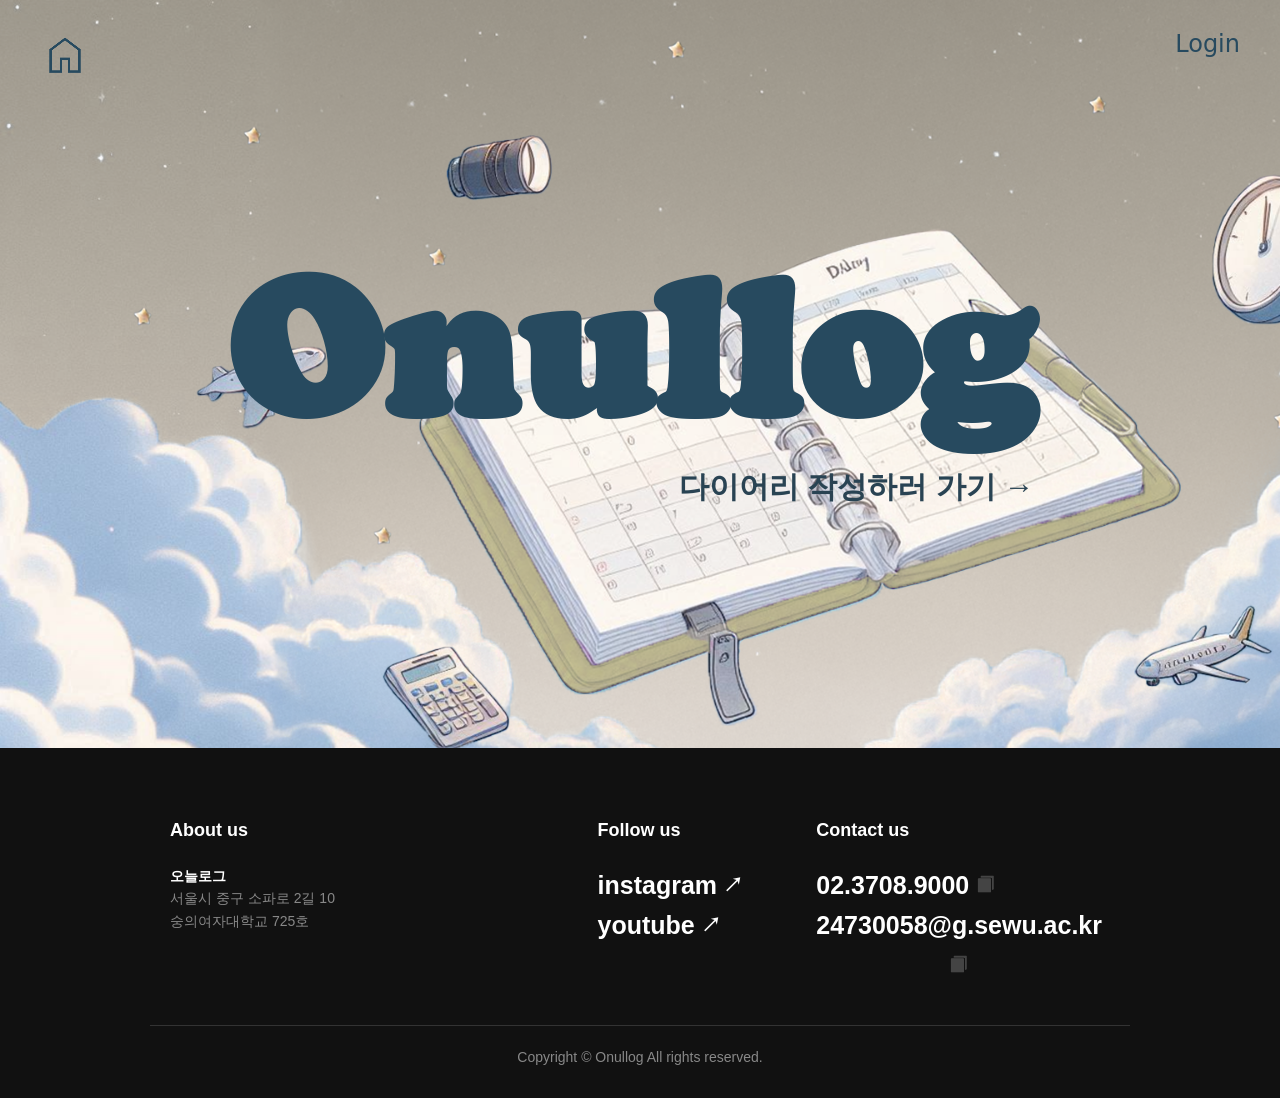
<file: index.html>
<!DOCTYPE html>
<html lang="ko">
<head>
  <meta charset="UTF-8">
  <title>오늘로그</title>
  <link rel="icon" href="Favicon.png" type="image/png">
  <link rel="stylesheet" href="style_main.css">
</head>
<body>
<header class="header">
    <div class="logo"><a href="Main.html">
      <img src="home__.png" class="logo-img">
    </a></div>
  <nav class="auth"><a href="Login.html">Login</a></nav>
</header>
<main class="main-wrapper">
  <div class="main-content">
    <div class="main-box">
      <h1 class="main-title">Onullog</h1>
       <p class="sub-text">
        <a href="#" id="diary-link">다이어리 작성하러 가기 →</a>
      </p>
    </div>
  </div>
</main>
<footer id="ft">
  <div class="ft_inner">
    <div class="ft_wrap">
      <h3>About us</h3>
      <p id="add">
        <strong>오늘로그</strong><br>
        서울시 중구 소파로 2길 10<br>
        숭의여자대학교 725호
      </p>
    </div>
    <div class="ft_sns">
      <h3>Follow us</h3>
      <a href="https://www.instagram.com/sewu_sw?igsh=bW9iOXNiaWhvdGp3" target="_blank" class="insStr">instagram <strong>↗</strong></a>
      <a href="https://www.youtube.com/@soongeuiwomensuniversity-1903" target="_blank" class="youStr">youtube <strong>↗</strong></a>
    </div>
    <div class="ft_contact">
      <h3>Contact us</h3>
      <span id="copyTel">02.3708.9000
      <img src="btn_copy.png" alt="전화번호 복사" id="copyTelBtn" style="cursor: pointer; width: 20px;"></span>
      <span id="copyMail">24730058@g.sewu.ac.kr
      <img src="btn_copy.png" alt="이메일 복사" id="copyMailBtn" style="cursor: pointer; width: 20px;"></span>
    </div>
  </div>
  <p>Copyright © Onullog All rights reserved.</p>
</footer>
</body>
<script>
  function adjustLayout() {
    const width = window.innerWidth;
    const height = window.innerHeight;
    const title = document.querySelector('.main-title');
    const subText = document.querySelector('.sub-text');
    const main = document.querySelector('.main-content');
    const sns1Str = document.querySelector('.insStr');
    const sns2Str = document.querySelector('.youStr');
    const tel = document.querySelector('#copyTel');
    const mail = document.querySelector('#copyMail');

    main.style.left = (width / 2 - main.offsetWidth / 2) + 'px';
    main.style.top = (height / 2 - main.offsetHeight / 2) + 'px';

    if (width <= 1024) {
      title.style.fontSize = '180px';
      subText.style.fontSize = '20px';
      sns1Str.style.fontSize = '20px';
      sns2Str.style.fontSize = '20px';
      tel.style.fontSize = '20px';
      mail.style.fontSize = '20px';
    } else if (width <= 1536) {
      title.style.fontSize = '200px';
      subText.style.fontSize = '20px';
      sns1Str.style.fontSize = '25px';
      sns2Str.style.fontSize = '25px';
      tel.style.fontSize = '25px';
      mail.style.fontSize = '25px';
    } else {
      title.style.fontSize = '300px';
      subText.style.fontSize = '30px';
      sns1Str.style.fontSize = '30px';
      sns2Str.style.fontSize = '30px';
      tel.style.fontSize = '30px';
      mail.style.fontSize = '30px';
    }
  }

  window.addEventListener('load', () => {
    const isLoggedIn = localStorage.getItem('isLoggedIn') === 'true';
    const diaryLink = document.getElementById('diary-link');
    if (diaryLink) {
      diaryLink.href = isLoggedIn ? 'Planner.html' : 'Login.html';
    }

    adjustLayout();
  });

  window.addEventListener('resize', adjustLayout);

  document.getElementById("copyTelBtn").addEventListener("click", function () {
    const text = document.getElementById("copyTel").textContent.trim();
    navigator.clipboard.writeText(text)
      .then(() => alert("전화번호가 복사되었습니다!"));
  });

  document.getElementById("copyMailBtn").addEventListener("click", function () {
    const text = document.getElementById("copyMail").textContent.trim();
    navigator.clipboard.writeText(text)
      .then(() => alert("이메일이 복사되었습니다!"));
  });
</script>
</html>
</file>
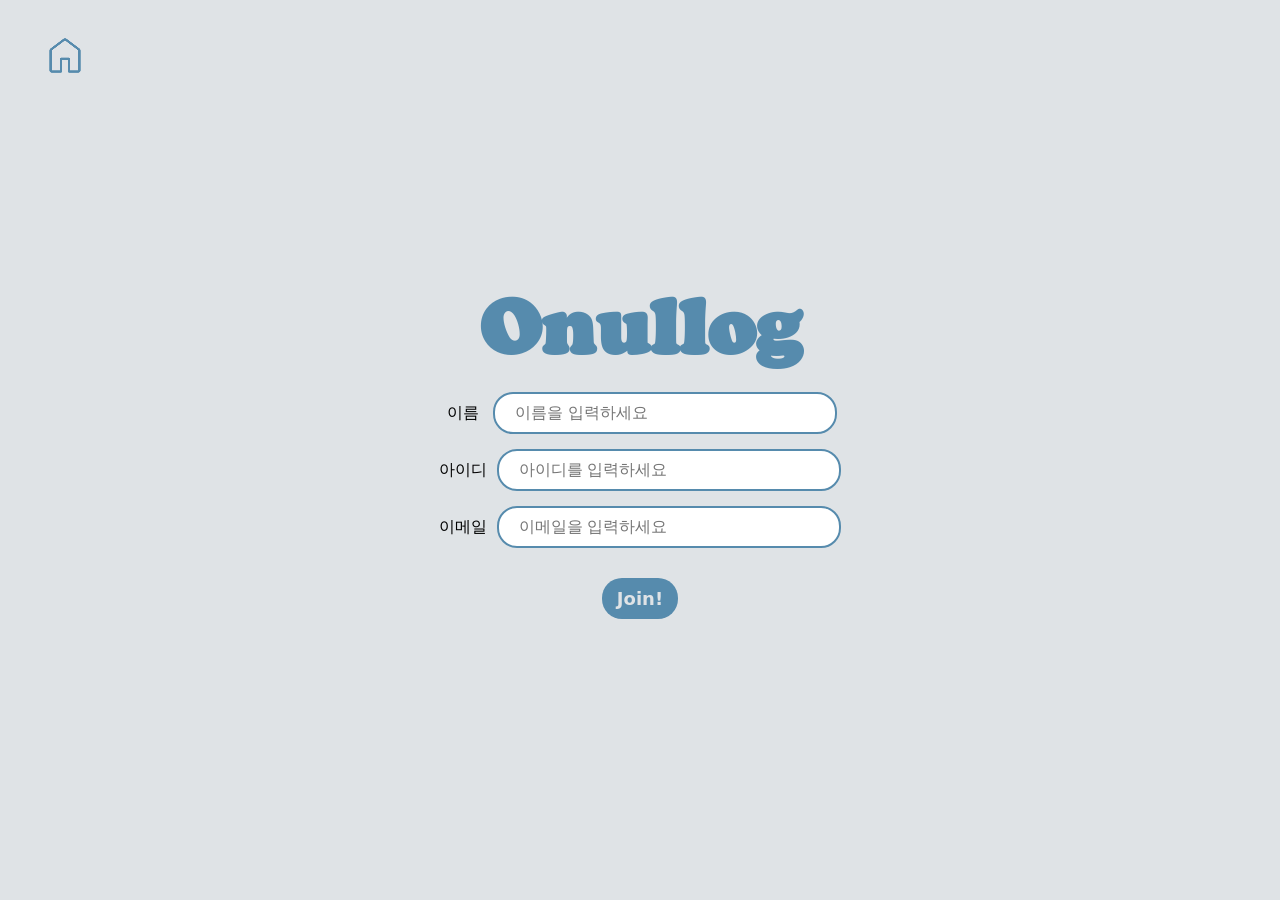
<file: Join.html>
<!DOCTYPE html>
<html lang="ko">
<head>
  <meta charset="UTF-8">
  <title>회원가입</title>
  <link rel="icon" href="Favicon.png" type="image/png">
  <link rel="stylesheet" href="style_login.css">
</head>
<body>
  <header>
    <a href="Main.html" class="logo">
      <img src="home_.png" class="home-link">
  </a>
  </header>
  <main class="main-wrapper">
    <h2>Onullog</h2>
    <div class="login-box">
      <label for="name">&nbsp;이름&nbsp;</label>
      <input type="text" id="name" name="name" placeholder="이름을 입력하세요">
    </div>
    <div class="login-box" style="margin-top: 15px;">
      <label for="id">아이디</label>
      <input type="text" id="id" name="id" placeholder="아이디를 입력하세요">
    </div>
    <div class="login-box" style="margin-top: 15px;">
      <label for="email">이메일</label>
      <input type="text" id="email" name="email" placeholder="이메일을 입력하세요">
    </div>
    <button id="loginBtn" style="margin-top: 30px;">Join!</button>
  </main>
</body>
<script>
  document.getElementById('loginBtn').addEventListener('click', function () {
    const name = document.getElementById('name').value.trim();
    const id = document.getElementById('id').value.trim();
    const email = document.getElementById('email').value.trim();

    if (!name || !id || !email) {
      alert('모든 항목을 입력해주세요.');
      return;
    }

    // 이미 존재하는 아이디인지 확인
    const users = JSON.parse(localStorage.getItem('users') || '{}');
    if (users[id]) {
      alert('이미 존재하는 아이디입니다.');
      return;
    }

    // 사용자 정보 저장
    // 사용자 정보 저장
    users[id] = { name, email };
    localStorage.setItem('users', JSON.stringify(users));
    localStorage.setItem('isLoggedIn', 'true');  // ✅ 로그인 상태 저장
    localStorage.setItem('loggedInId', id);      // ✅ 로그인한 사용자 ID 저장
    alert('회원가입이 완료되었습니다!');
    window.location.href = 'Planner.html';

  });
</script>
</html>
</file>
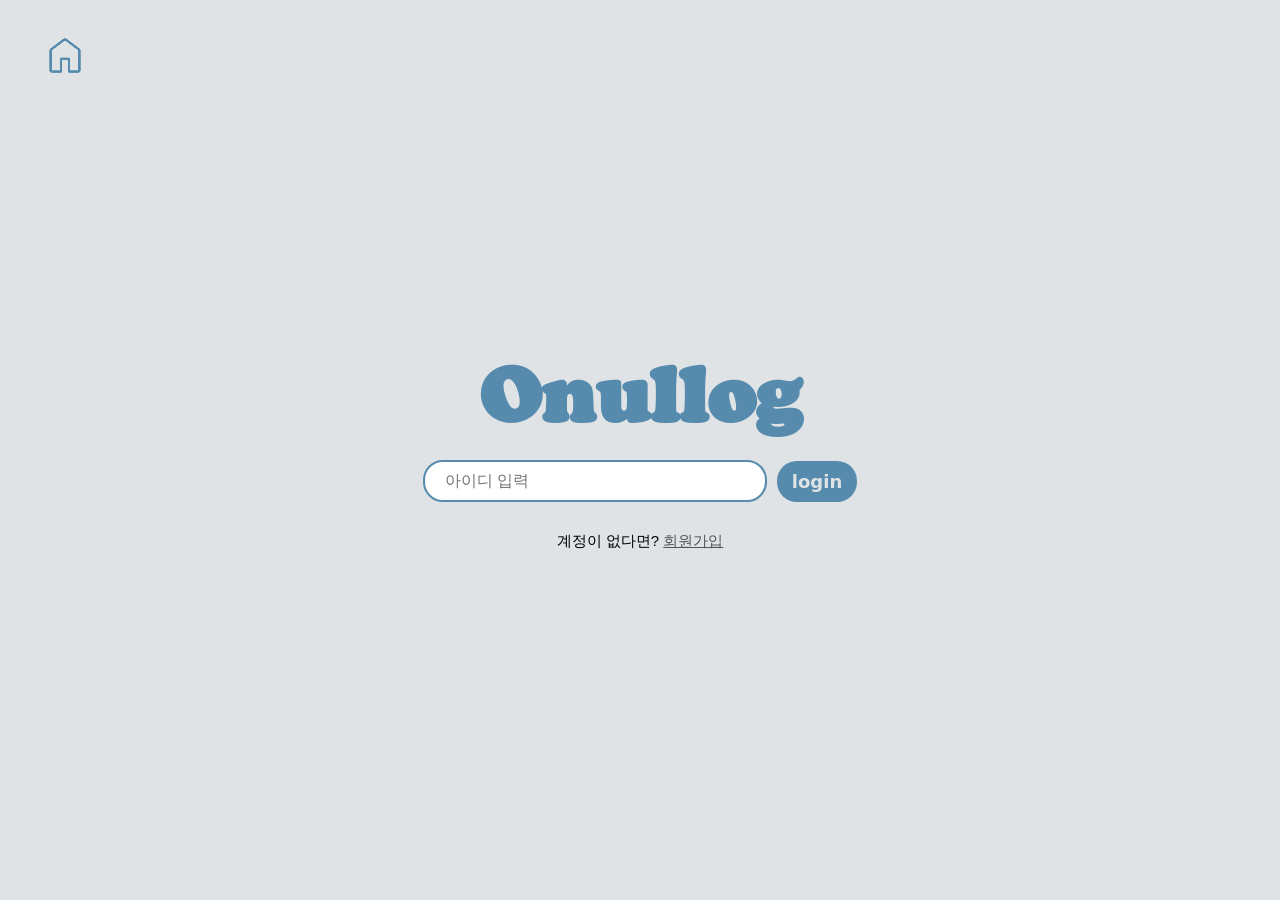
<file: Login.html>
<!DOCTYPE html>
<html lang="ko">
<head>
  <meta charset="UTF-8">
  <title>로그인</title>
  <link rel="icon" href="Favicon.png" type="image/png">
  <link rel="stylesheet" href="style_login.css">
</head>
<body>
<header>
  <a href="Main.html">
      <img src="home_.png" class="home-link">
  </a>
</header>
<main class="main-wrapper">
  <h2>Onullog</h2>
  <div class="login-box">
    <input type="text" id="userId" placeholder="아이디 입력" />
    <button id="loginBtn">login</button>
  </div>

  <div class="join-link">
    계정이 없다면? <a href="Join.html">회원가입</a>
  </div>
</main>
<script>
  const loginBtn = document.getElementById('loginBtn');
  

  loginBtn.addEventListener('click', () => {
    const id = document.getElementById('userId').value.trim(); 
    const users = JSON.parse(localStorage.getItem('users') || '{}');

    if (!id) {
      alert('아이디를 입력해주세요.');
      return;
    }

    if (!users[id]) {
      alert('존재하지 않는 아이디입니다.');
      return;
    }

    // 로그인 성공
    localStorage.setItem('loggedInId', id);
    localStorage.setItem('isLoggedIn', 'true'); // ✅ 로그인 상태 저장
    window.location.href = 'planner.html';

  });

  
</script>
</body>
</html>
</file>
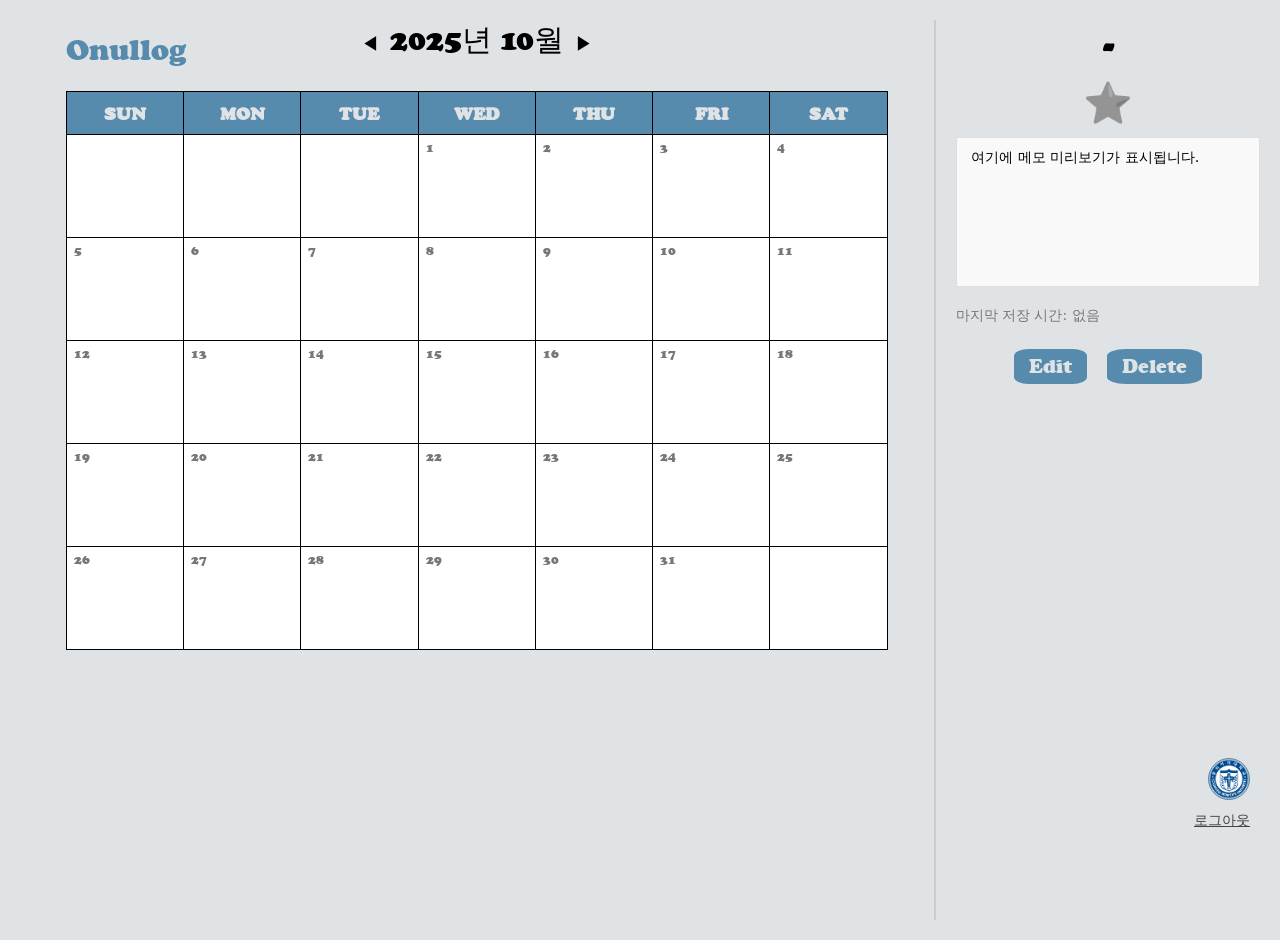
<file: Planner.html>
<!DOCTYPE html>
<html lang="ko">
<head>
  <meta charset="UTF-8" />
  <title>플래너</title>
  <link rel="icon" href="Favicon.png" type="image/png">
  <link rel="stylesheet" href="style_planner.css">
</head>
<body>
  <div class="calendar-container">
    <div class="calendar-header">
      <a href="Main.html" class="home-link">Onullog</a>
      <span id="prev" style="font-size: 18px;">◀&nbsp;</span>
      <span id="month-year">2025년 6월</span>
      <span id="next" style="font-size: 18px;">&nbsp;▶</span>
    </div>
    <table class="calendar">
      <thead>
        <tr>
          <th>SUN</th><th>MON</th><th>TUE</th><th>WED</th>
          <th>THU</th><th>FRI</th><th>SAT</th>
        </tr>
      </thead>
      <tbody id="calendar-body"></tbody>
    </table>
  </div>
  <div class="preview-area">
    <h3><span id="preview-date">-</span></h3>
    <div class="icons">
      <span class="star-icon">⭐</span>
      <span class="weather-icon"></span>
      <span class="mood-icon"></span>
    </div>
    <div class="preview-box" data-date="2025-06-14" id="preview-content">&nbsp;여기에 메모 미리보기가 표시됩니다.</div>
    <p id="last-time">마지막 저장 시간: 없음</p>
    <div class="button-group">
      <button onclick="goToWritePage()">&nbsp;Edit&nbsp;</button>
      <button id="deleteBtn">&nbsp;Delete&nbsp;</button>
    </div>
    <div class="user-greeting"></div> 
    <div class="profile-icon"></div>
    <div class="logout">로그아웃</div>
  </div>
<script>
let currentYear = 2025;
let currentMonth = 9;

function renderCalendar(year, month) {
  const memoDates = getMemoDates(year);
  const tbody = document.getElementById("calendar-body");
  tbody.innerHTML = "";

  const firstDay = new Date(year, month, 1).getDay();
  const lastDate = new Date(year, month + 1, 0).getDate();
  let date = 1;
  let done = false;

  while (!done) {
    const row = document.createElement("tr");
    for (let i = 0; i < 7; i++) {
      const cell = document.createElement("td");
      if (date === 1 && i < firstDay) {
        cell.innerHTML = "";
      } else if (date > lastDate) {
        cell.innerHTML = "";
        done = true;
      } else {
        cell.innerHTML = `<small>${date}</small>`;
        cell.setAttribute("data-date", date);
        cell.style.cursor = "pointer";

        const formattedMonth = String(month + 1).padStart(2, '0');
        const formattedDate = String(date).padStart(2, '0');
        const dateKey = `${formattedMonth}-${formattedDate}`;

        if (memoDates.has(dateKey)) {
          cell.classList.add('has-memo');
        }

        const currentDate = date;
        cell.addEventListener("click", () => {
          const selected = `${month + 1} - ${currentDate}`;
          localStorage.setItem("selectedDate", selected);
          updatePreview();
          loadWeatherAndMoodIcons(month + 1, currentDate);
        });
        date++;
      }
      row.appendChild(cell);
    }
    tbody.appendChild(row);
  }
  document.getElementById("month-year").innerText = `${year}년 ${month + 1}월`;
}

function getMemoDates(year = currentYear) {
  const keys = Object.keys(localStorage);
  const memoDates = new Set();
  const yearStr = String(year);
  keys.forEach(key => {
    if (key.startsWith(`memo_${yearStr}-`)) {
      const datePart = key.slice(`memo_${yearStr}-`.length);
      memoDates.add(datePart);
    }
  });
  return memoDates;
}

document.getElementById("prev").addEventListener("click", () => {
  currentMonth--;
  if (currentMonth < 0) {
    currentMonth = 11;
    currentYear--;
  }
  renderCalendar(currentYear, currentMonth);
});

document.getElementById("next").addEventListener("click", () => {
  currentMonth++;
  if (currentMonth > 11) {
    currentMonth = 0;
    currentYear++;
  }
  renderCalendar(currentYear, currentMonth);
});

renderCalendar(currentYear, currentMonth);

const month = new Date().getMonth();
const currentDate = new Date().getDate();
localStorage.setItem("selectedDate", `${month + 1} - ${currentDate}`);

function updatePreview() {
  const selectedDate = localStorage.getItem("selectedDate");
  const previewDateEl = document.getElementById("preview-date");
  const previewContentEl = document.getElementById("preview-content");
  const lastTimeEl = document.getElementById("last-time");

  if (!selectedDate) {
    previewDateEl.textContent = "-";
    previewContentEl.textContent = "여기에 메모 미리보기가 표시됩니다.";
    lastTimeEl.textContent = "마지막 저장 시간: 없음";
    return;
  }

  const [month, day] = selectedDate.split(" - ").map(str => str.trim());
  const formattedMonth = String(month).padStart(2, '0');
  const formattedDay = String(day).padStart(2, '0');
  const dateKey = `2025-${formattedMonth}-${formattedDay}`;

  previewDateEl.textContent = `${month}/${day}`;
  const data = JSON.parse(localStorage.getItem("memo_" + dateKey)); 
  if (data && data.memo && data.memo.trim() !== "") {
    previewContentEl.textContent = data.memo;
  } else {
    previewContentEl.textContent = "여기에 메모 미리보기가 표시됩니다.";
  }

  if (data && data.timestamp) {
    lastTimeEl.textContent = `마지막 저장 시간: ${data.timestamp}`;
  } else {
    lastTimeEl.textContent = "마지막 저장 시간: 없음";
  }

  loadWeatherAndMoodIcons(month, day);
}

function loadWeatherAndMoodIcons(month, day) {
  const key = `memo_2025-${String(month).padStart(2, '0')}-${String(day).padStart(2, '0')}`;
  const data = JSON.parse(localStorage.getItem(key));

  const weatherIconSpan = document.querySelector(".weather-icon");
  const moodIconSpan = document.querySelector(".mood-icon");
  weatherIconSpan.innerHTML = "";
  moodIconSpan.innerHTML = "";

  if (!data) return;

  const weatherIcons = {
    sun: "https://img.icons8.com/emoji/48/sun-emoji.png",
    cloud: "https://img.icons8.com/emoji/48/cloud-emoji.png",
    rain: "https://img.icons8.com/emoji/48/cloud-with-rain-emoji.png",
    snow: "https://img.icons8.com/emoji/48/snowflake-emoji.png"
  };
  const moodIcons = {
    happy: "https://img.icons8.com/emoji/48/smiling-face.png",
    neutral: "https://img.icons8.com/emoji/48/neutral-face.png",
    sad: "https://img.icons8.com/emoji/48/sad-but-relieved-face.png"
  };

  if (data.weather && weatherIcons[data.weather]) {
    const weatherImg = document.createElement("img");
    weatherImg.src = weatherIcons[data.weather];
    weatherImg.alt = data.weather;
    weatherIconSpan.appendChild(weatherImg);
  }
  if (data.mood && moodIcons[data.mood]) {
    const moodImg = document.createElement("img");
    moodImg.src = moodIcons[data.mood];
    moodImg.alt = data.mood;
    moodIconSpan.appendChild(moodImg);
  }
}

// 즐겨찾기 기능
const star = document.querySelector('.star-icon');
star.classList.add('unstarred');
star.addEventListener('click', () => {
  star.classList.toggle('starred');
  star.classList.toggle('unstarred');
});

// 메모 삭제 기능
function getFormattedDateForKey() {
  const previewDate = document.getElementById("preview-date").innerText;
  const [month, day] = previewDate.split("/");
  const formattedMonth = String(month).padStart(2, '0');
  const formattedDay = String(day).padStart(2, '0');
  return `memo_2025-${formattedMonth}-${formattedDay}`;
}

document.getElementById("deleteBtn").addEventListener("click", () => {
  const key = getFormattedDateForKey();
  if (localStorage.getItem(key)) {
    const confirmDelete = confirm("정말 삭제하시겠습니까?");
    if (confirmDelete) {
      localStorage.removeItem(key);
      alert("메모가 삭제되었습니다.");
      updatePreview();
      renderCalendar(currentYear, currentMonth);
      document.getElementById("preview-content").innerText = "여기에 메모 미리보기가 표시됩니다.";
      document.getElementById("last-time").innerText = "마지막 저장 시간: 없음";
    }
  } else {
    alert("삭제할 메모가 없습니다.");
  }
});

// 유저 이름 표시 및 로그아웃 기능
window.addEventListener('DOMContentLoaded', () => {
  const users = JSON.parse(localStorage.getItem('users') || '{}');
  const currentId = localStorage.getItem('loggedInId');
  if (currentId && users[currentId]) {
    const userName = users[currentId].name;
    const greetingEl = document.querySelector('.user-greeting');
    if (greetingEl) greetingEl.textContent = `${userName}님`;
  }
  const logoutBtn = document.querySelector('.logout');
  if (logoutBtn) {
    logoutBtn.addEventListener('click', () => {
      localStorage.removeItem('isLoggedIn');
      localStorage.removeItem('loggedInId');
      alert('로그아웃 되었습니다.');
      window.location.href = 'Main.html';
    });
  }
});

// 작성 페이지 이동
function goToWritePage() {
  const selectedDate = localStorage.getItem("selectedDate");
  if (selectedDate) {
    const [month, day] = selectedDate.split(" - ");
    const formattedMonth = String(month).padStart(2, '0');
    const formattedDay = String(day).padStart(2, '0');
    const key = `memo_2025-${formattedMonth}-${formattedDay}`;
    localStorage.setItem("editKey", key);
    window.location.href = `Write.html`;
  } else {
    alert("날짜를 먼저 선택하세요.");
  }
};
</script>
</body>
</html>
</file>
<file: style_main.css>
@font-face {
  font-family: 'Cooper Black';
  src: url('font/cooper-black.TTF') format('truetype');
  font-weight: normal;
  font-style: normal;
}

html, body {
  height: 100%;
  margin: 0;
  padding: 0;
  box-sizing: border-box;
}

body {
  display: flex;
  flex-direction: column;
  min-height: 100vh;
  font-family: sans-serif;
  background-image: url("main_img.png");
  background-size: cover;
  background-position: left top;
  background-repeat: no-repeat;
  overflow-x: hidden;
}

.header {
  display: flex;
  justify-content: space-between;
  align-items: center;
  padding: 30px 40px;
}

.logo-img {
  position: absolute;
  left: 40px;
  top: 30px;
  font-size: 24px;
}

.auth a {
  color: #274a5f;
  text-decoration: none;
  font-size: 24px;
  font-family: system-ui, -apple-system, BlinkMacSystemFont, 'Segoe UI', Roboto, Oxygen, Ubuntu, Cantarell, 'Open Sans', 'Helvetica Neue', sans-serif;
}

.main-wrapper {
  flex: 1;
  padding: 10px 20px 0 0;
  display: flex;
  justify-content: center;
  align-items: center;
  flex-direction: column;
}

.main-content {
  text-align: center;
  width: 100%;
  display: flex;
  justify-content: center;
  align-items: center;
  flex-direction: column;
  padding: 0 20px 220px;
}

.main-box {
  display: inline-block;
  text-align: right;
}

.main-title {
  color: #274a5f;
  text-align: center;
  font-size: 10vw;
  font-family: 'Cooper Black', serif, sans-serif;
  margin-bottom: 0;
}

p {
    margin-top: 5px;
}

.sub_text {
  text-align: right;
  margin: 0;
  max-width: 650px;
  margin-top: 0;
}

a#diary-link {
  text-decoration: none;
  color: #294353;
  cursor: pointer; 
  font-weight: bold;
  font-size: 30px;
}

footer {
  background-color: #111;
  color: #fff;
  padding: 10px 150px 10px;
  font-family: 'Pretendard', sans-serif;
  font-size: 14px;
  line-height: 1.6;
  text-align: center;
}

#add {
  color: #888;
  text-align: left;
  margin-top: 0;
}

#add strong {
  color: #fff;
  text-align: left;
}

.insStr {
  font-size: 30px;
}
.youStr {
  font-size: 30px;
}

footer h3 {
  font-size: 18px;
  font-weight: bold;
  margin-bottom: 20px;
}

footer a {
  color: #fff;
  text-decoration: none;
  display: inline-flex;
  align-items: center;
  margin-bottom: 0px;
  font-weight: bold;
}

footer a strong {
  margin-left: 6px;
  font-weight: bold;
  font-size: 20px;
}

footer p {
  margin-bottom: 20px;
}

.ft_wrap {
  display: flex;
  justify-content: space-between;
  align-items: flex-start;
  width: 70%;
  flex-direction: column; 
}

.ft_sns {
  display: flex;
  justify-content: space-between;
  align-items: flex-start;
  width: 35%;
  flex-direction: column; 
}

.ft_contact {
  display: flex;
  justify-content: space-between;
  align-items: flex-start;
  width: 45%;
  flex-direction: column; 
}

#ft .ft_inner {
  display: flex;
  justify-content: space-between;
  align-items: flex-start;
  max-width: 1200px;
  margin: 0 auto;
  padding: 40px 20px;
  box-sizing: border-box;
  margin: 0;
}

#ft .ft_inner  > div {
  margin-right: 10px;
}

#ft .ft_inner > div:last-child {
  margin-right: 0;
}

#copyTel,
#copyMail {
  font-size: 30px;
  font-weight: bold;
  margin-right: 8px;
  color: #fff;
  font-family: 'Pretendard', sans-serif;
}

.copy_icon {
  width: 20px;
  height: 20px;
  cursor: pointer;
  vertical-align: middle;
}

footer > p {
  text-align: center;
  margin: 0px;
  font-size: 14px;
  color: #888;
  border-top: 1px solid #333;
  padding-top: 20px;
  padding-bottom: 20px;
}

@media (max-width: 1024px) {
  body {
    background-image: url("main_bgimg_small.png");
  }
  .main-wrapper {
    padding-top: 40px;
    padding-bottom: 0px;
  }
  .main-content {
    padding: 0 20px 260px;
  }
  .main-title {
    margin-top: 100px;
  }
  footer {
    padding: 0px 30px 0px;
  }
  .ft_wrap {
    width: 50%;
  }
  footer h3 {
    font-size: 14px;
    margin-bottom: 10px;
    margin-top: 0;
  }
  #ft .ft_inner {
    padding-bottom: 10px;
  }
  .ft_sns {
    width: 30%;
  }
  .ft_contact {
    width: 35%;
  }
}


@media (min-width: 1920px) {
  body {
    background-image: url("main_bgimg.png");
  }
  .main-wrapper {
    padding-top: 10px;
    margin-bottom: 170px;
  }
  .main-content {
    padding: 10px 20px 130px;
  }
  a#diary-link {
    font-size: 40px;
  }
  p {
    margin-top: 15px;
  }
  .ft_wrap {
    width: 65%;
  }
  footer {
    padding: 30px 300px 30px;
  }
  .ft_contact {
    width: 50%;
  }
  #ft .ft_inner {
    max-width: 1320px;
  }
}
</file>
<file: style_login.css>
@font-face {
  font-family: 'Cooper Black';
  src: url('font/cooper-black.TTF') format('truetype');
  font-weight: normal;
  font-style: normal;
}

body {
    margin: 0;
    padding: 0;
    font-family: sans-serif;
    box-sizing: border-box;
    display: flex;
    height: 100vh;
    background-color: #DFE3E6;
    flex-direction: column;
}

header {
  position: relative;
  display: flex; 
  justify-content: center;
  padding: 30px 40px;
  color: #DFE3E6;
}

main {
    text-align: center;
    justify-items: center;
}

.home-link {
  position: absolute;
  left: 40px;
  top: 30px;
  font-size: 24px;
}

.main-wrapper {
  flex: 1;
  padding: 0px 20px 60px;
  display: flex;
  justify-content: center;
  align-items: center;
  flex-direction: column;
}

h2 {
    margin-top: 0;
    margin-bottom: 20px;
    font-size: 80px;
    color: #568BAD;
    font-family: 'Cooper Black';
}

.login-box {
    display: flex;
    align-items: center;
    gap: 10px;
}

input[type="text"] {
    padding: 10px 20px;
    border-radius: 20px;
    border: 2px solid #568BAD;
    font-size: 16px;
    width: 300px;
}

button {
    border: none;
    background-color: #568BAD;
    padding: 10px 15px;
    border-radius: 20px;
    font-size: 18px;
    cursor: pointer;
}

#loginBtn {
    font-family: system-ui, -apple-system, BlinkMacSystemFont, 'Segoe UI', Roboto, Oxygen, Ubuntu, Cantarell, 'Open Sans', 'Helvetica Neue', sans-serif;
    color: #DFE3E6;
    font-weight: bold;
}

.join-link {
    margin-top: 30px;
    font-size: 15px;
}

.join-link a {
    text-decoration: underline;
    color: #555;
}

.join-link a:hover {
    text-decoration: underline;

}
</file>
<file: style_planner.css>
@font-face {
  font-family: 'Cooper Black';
  src: url('font/cooper-black.TTF') format('truetype');
  font-weight: normal;
  font-style: normal;
}

html {
    height: 100%;
}

body {
  font-family: 'Cooper Black', sans-serif;
  display: flex;
  background-color: #DFE3E6;
  margin: 0;
  padding: 20px;
}

.home-link {
  position: absolute;
  left: 0px;
  font-size: 30px;
  text-decoration: none;
  color: #568BAD;
  text-align: left;
  line-height: 60px; 
}

.calendar-container {
  width: 75%;
  display: flex;
  align-items: center;    
  flex-direction: column; 
}

.user-greeting {
  position: absolute;
  bottom: 130px;    
  right: 60px;          
  font-size: 16px;
  color: #444;
  font-family: sans-serif;
  font-weight: bold;
  white-space: nowrap;
}

.profile-icon {
  width: 40px;
  height: 40px;
  border-radius: 50%;
  background-color: #ccc;
  border: 1px solid #568BAD;
  background-image: url('SEWCUI.png');
  background-size: cover;
  position: absolute;
  bottom: 120px;
  right: 10px;
  cursor: pointer;
}

.logout {
  position: absolute;
  font-size: 14px;
  font-family: system-ui, -apple-system, BlinkMacSystemFont, 'Segoe UI', Roboto, Oxygen, Ubuntu, Cantarell, 'Open Sans', 'Helvetica Neue', sans-serif;
  color: #444;
  text-decoration: underline;
  cursor: pointer;
  right: 10px;
  bottom: 90px;
}

#month-year {
  font-size: 30px;
}

.calendar-header {
  text-align: center;
  font-size: 24px;
  margin-bottom: 30px;
  width: 90%;
  position: relative;
}

.calendar-nav {
  display: flex;
  justify-content: center;
  gap: 20px;
  margin-bottom: 10px;
}

table.calendar {
  width: 90%;
  border-collapse: collapse;
}

table.calendar th {
  border: 1px solid #000;
  width: 14.28%;
  height: 40px;
  font-size: 18px;
  color: #DFE3E6;
  background-color: #568BAD;
  font-family: 'Cooper Black';
}

table.calendar td {
  border: 1px solid #000;
  height: 100px;
  vertical-align: top;
  position: relative;
  background-color: #fff;
  color: #737272;
}

table.calendar td small {
  position: absolute;
  top: 5px;
  left: 7px;
  font-size: 0.8em;
  color: #777777;
}

/* 오른쪽 - 미리보기 영역 */
.preview-area {
  width: 25%;     
  height: 100vh;        
  overflow: hidden;     
  position: relative;
  padding-left: 20px;
  border-left: 2px solid #ccc;
  display: flex;
  flex-direction: column;
}

.preview-area h3 {
  font-size: 35px;
  margin: 5px 0 10px 0;
  flex-shrink: 0;
  text-align: center;
}

.icons {
  margin: 5px 0 5px;
  flex-shrink: 0;
  align-items: center;
  padding-bottom: 5px;
  display: flex;
  justify-content: center;
}

/* 별 아이콘 크기 설정 */
.star-icon.starred,
.star-icon.unstarred {
  font-size: 40px;
  cursor: pointer;
  text-align: center;
}

/* gold 컬러는 important일 때 적용 */
.star-icon.important {
  color: gold;
  font-size: 40px;
  text-align: center;
}

/* 날씨, 감정 아이콘 이미지 크기 설정 */
.weather-icon img,
.mood-icon img {
  vertical-align: middle;
  padding: 5px;
  width: 50px;
  height: 50px;
}

.preview-box {
  width: 100%;
  height: 150px;
  overflow-y: auto;
  background: #f9f9f9;
  padding: 10px 10px 0 10px;
  box-sizing: border-box;
  font-size: 0.9rem;
  border: 1px solid #ddd;
  margin-bottom: 10px;
  font-family: system-ui, -apple-system, BlinkMacSystemFont, 'Segoe UI', Roboto, Oxygen, Ubuntu, Cantarell, 'Open Sans', 'Helvetica Neue', sans-serif;
}

.preview-box img {
  max-width: 100%;
  height: auto;
  margin-top: 10px;
  border-radius: 8px;
  box-shadow: 0 0 5px rgba(0,0,0,0.1);
}

.button-group {
  display: flex;
  justify-content: center;  /* 가로 가운데 정렬 */
  gap: 20px;                /* 버튼 사이 간격 (margin 대신 사용 가능) */
  margin-top: 10px;
}

button {
  padding: 5px 10px;
  background-color: #568BAD;
  color: #DFE3E6;
  border: none;
  font-size: 20px;
  font-family: 'Cooper Black';
  height: 35px;
  border-radius: 20%;
  cursor: pointer;
}

button a {
  text-decoration: none;
  color: #DFE3E6;
}

#last-time {
  font-size: 14px;
  font-family: system-ui, -apple-system, BlinkMacSystemFont, 'Segoe UI', Roboto, Oxygen, Ubuntu, Cantarell, 'Open Sans', 'Helvetica Neue', sans-serif;
  color: #777;
  margin-top: 10px;
  flex-shrink: 0;
}

.has-memo {
  background-color: #568BAD !important;
  color: #DFE3E6;
  font-weight: bold;
  border-radius: 4px;
}

.has-memo small {
  color: #DFE3E6 !important;
}

.star-icon {
  cursor: pointer;
  font-size: 24px;
  transition: filter 0.2s;
}

/* 강조된 상태 */
.starred {
  filter: none;
}

/* 흐림 처리된 상태 */
.unstarred {
  filter: grayscale(100%) brightness(70%);
}



@media (min-width: 1920px) {
  table.calendar td {
    height: 15vh;
    font-size: 1rem;
  }
  .preview-box {
    font-size: 18px;
    height: 25%;
  }
  button {
    padding: 5px 10px;
    font-size: 25px;
    font-family: 'Cooper Black';
    height: 40px;
  }
  .user-greeting {
    bottom: 165px;    
    right: 80px;          
    font-size: 20px;
  }
  .profile-icon {
    width: 60px;
    height: 60px;
    border-radius: 50%;
    bottom: 150px;
  }
    .logout {
      font-size: 12px;
      right: 20px;
      bottom: 125px;
}
}

@media (max-width: 1024px) {
  .preview-box {
    font-size: 13px;
    height: 20%;
  }
  button {
    padding: 5px 10px;
    font-size: 18px;
    font-family: 'Cooper Black';
    height: 30px;
  }
  .user-greeting {
    bottom: 170px;    
    right: 60px;          
  }

  .profile-icon {
    border-radius: 50%;
    bottom: 160px;
  }
  .logout {
    font-size: 12px;
    right: 10px;
    bottom: 140px;
}
  /*.home-link {
    font-size: 25px;
  }
  #month-year {
    font-size: 25px;
  }*/
}
</file>
